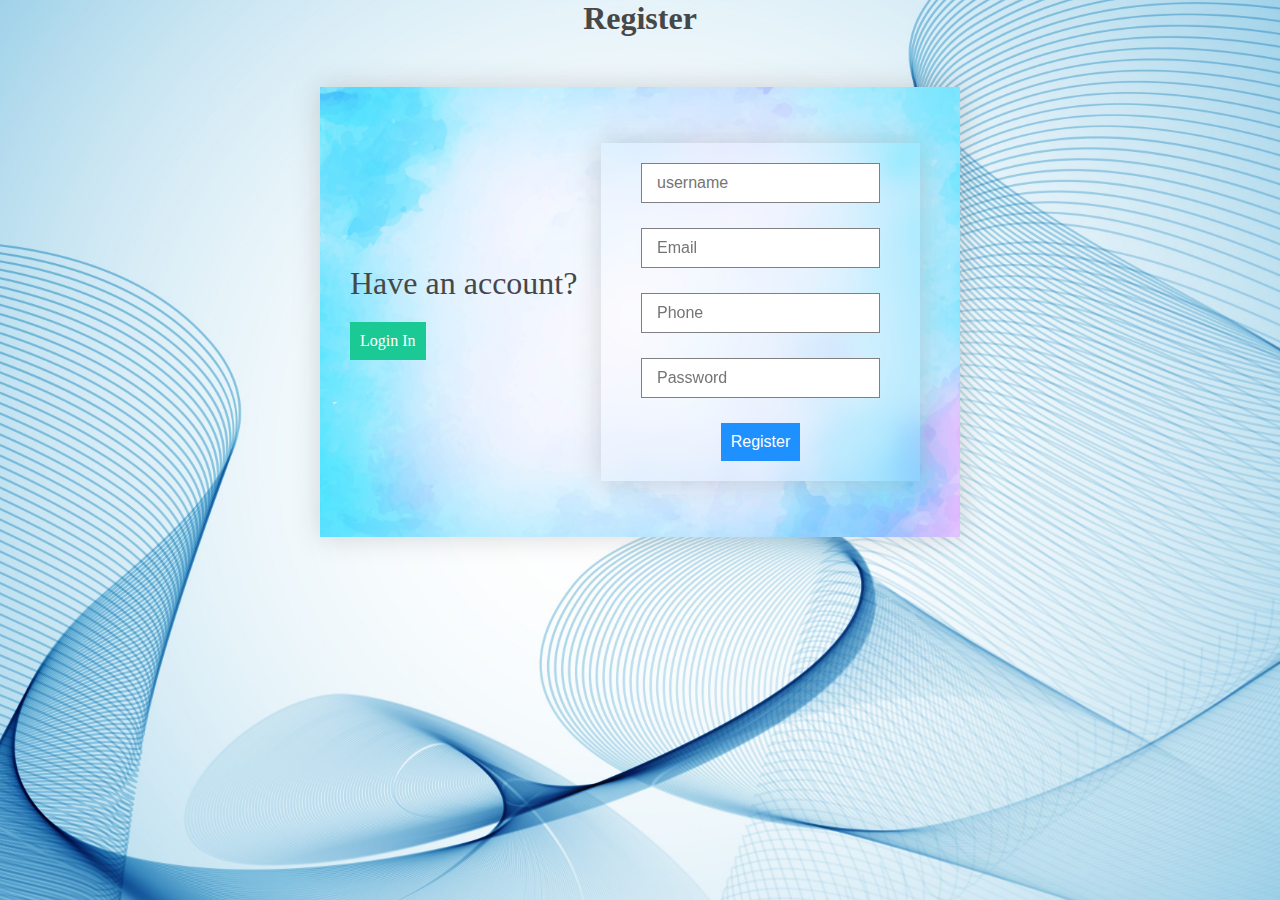
<file: detection_system/main_app/templates/register/index.html>
<!DOCTYPE html>
<html lang="en">
  <head>
    <meta charset="UTF-8" />
    <meta name="viewport" content="width=device-width, initial-scale=1.0" />
    <link rel="stylesheet" href="../mainstyle.css" />
    <link rel="stylesheet" href="./style.css" />
    <title>Register</title>
  </head>
  <body>
    <div class="main_container background register">
      <div class="container">
        <h1>Register</h1>
        <div class="form_container">
          <div class="top flex background">
            <div class="top_child flex">
              <h2>Have an account?</h2>
              <a href="../login/index.html" class="btn link"> Login In </a>
            </div>
          </div>
          <div class="bottom">
            <form class="flex">
              <input type="text" placeholder="username" />
              <input type="email" placeholder="Email" />
              <input type="number" placeholder="Phone" />
              <input type="password" placeholder="Password" />
              <button type="submit" class="btn">Register</button>
            </form>
          </div>
        </div>
      </div>
    </div>
  </body>
</html>
</file>
<file: detection_system/main_app/templates/mainstyle.css>
* {
  padding: 0px;
  margin: 0px;
  box-sizing: border-box;
}
.app {
  font-family: "Open Sans", sans-serif;
}

.lin {
  text-decoration: none;
  color: inherit;
}
.flex {
  display: flex;
  align-items: center;
  justify-content: center;
}
.btn {
  padding: 10px;
  outline: none;
  border: none;
  text-decoration: none;
  font-size: 1rem;
  color: white;
  cursor: pointer;
}
.background {
  background-position: center center;
  background-size: cover;
  background-repeat: no-repeat;
}
.container {
  display: flex;
  flex-direction: column;
  align-items: center;
  gap: 50px;
  height: 100%;
  width: 100%;
}

.main_container {
  height: 100vh;
  width: 100vw;
  display: grid;
  place-items: center;
}
</file>
<file: detection_system/main_app/templates/register/style.css>
.register {
  background-image: url("../assets/register.jpg");
}

h1 {
  font-weight: 600;
  color: rgb(72, 71, 71);
}
.form_container {
  box-shadow: 0px 0px 25px rgba(128, 128, 128, 0.317);
  width: 50%;
  display: flex;
  justify-content: space-between;
  align-items: center;
  position: relative;
  height: 50%;
}

/* top */
.top {
  width: 100%;
  height: 100%;
  padding-left: 30px;
  background-image: url("../assets/regi.jpg");
  flex: 2;
  justify-content: flex-start;
}

.top .top_child {
  flex-direction: column;
  gap: 20px;
  align-items: start;
}

.top .top_child h2 {
  font-size: 2rem;
  font-weight: 500;
  color: rgb(72, 71, 71);
}
.top .top_child .link {
  background-color: rgb(27, 201, 149);
}

/* bottom */
.bottom {
  box-shadow: 0px 0px 25px rgba(128, 128, 128, 0.317);
  backdrop-filter: blur(10px);
  position: absolute;
  right: 40px;
  padding: 20px 40px;
}

.bottom form {
  flex-direction: column;
  gap: 25px;
}

.bottom form div {
  width: 100%;
  gap: 10px;
}

.bottom form input {
  font-size: 1rem;
  padding: 10px 15px;
  border: 0.5px solid gray;
  outline: none;
}
input:hover {
  border: 0.5px solid rgb(10, 180, 121);
}
button {
  background-color: dodgerblue;
}
</file>
